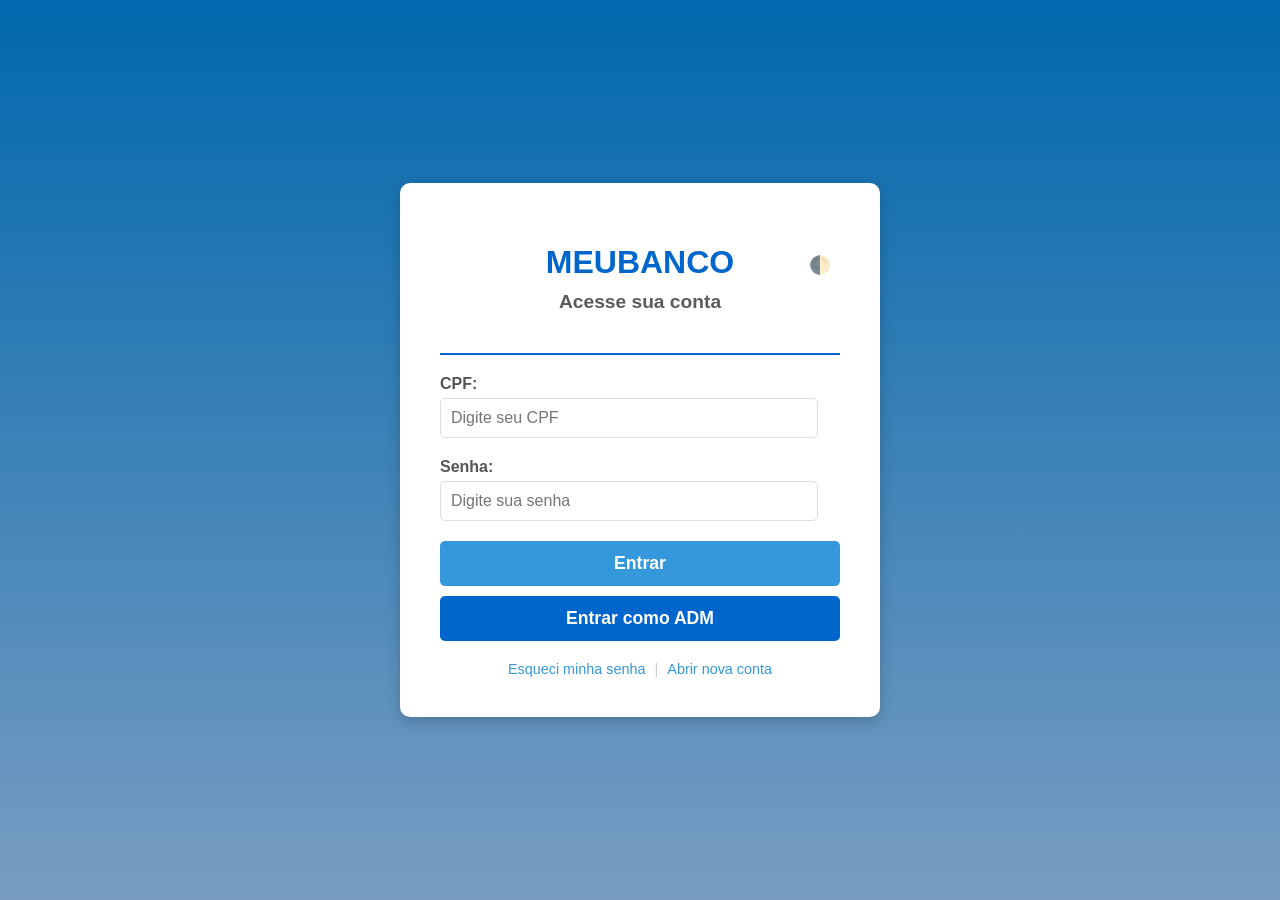
<file: wwwroot/login.html>
<!DOCTYPE html>
<html lang="pt-br">
<head>
    <meta charset="UTF-8">
    <meta name="viewport" content="width=device-width, initial-scale=1.0">
    <title>MeuBanco - Login</title>
    <link rel="stylesheet" href="css/transactions.css">
    <link rel="stylesheet" href="css/login.css">
</head>
<body>
    <div class="login-container">
        <header>
            <button id="themeToggle" class="btn-theme">🌓</button>
            <h1>MEUBANCO</h1>
            <h2>Acesse sua conta</h2>
        </header>

        <form id="loginForm">
            <div class="input-group">
                <label for="cpf">CPF:</label>
                <input type="text" id="cpf" placeholder="Digite seu CPF" required>
            </div>
            <div class="input-group">
                <label for="password">Senha:</label>
                <input type="password" id="password" placeholder="Digite sua senha" required>
            </div>
            <button type="submit">Entrar</button>
            <button type="button" id="adminLoginBtn" style="background: #0066cc; margin-top: 10px;">Entrar como ADM</button>
        </form>

        <div class="links">
            <a href="#" id="forgotPassword">Esqueci minha senha</a>
            <span class="separator">|</span>
            <a href="#" id="openAccount">Abrir nova conta</a>
        </div>

        <div id="notificacao" class="hidden"></div>
    </div>

    <script src="js/login.js"></script>
</body>
</html>
</file>
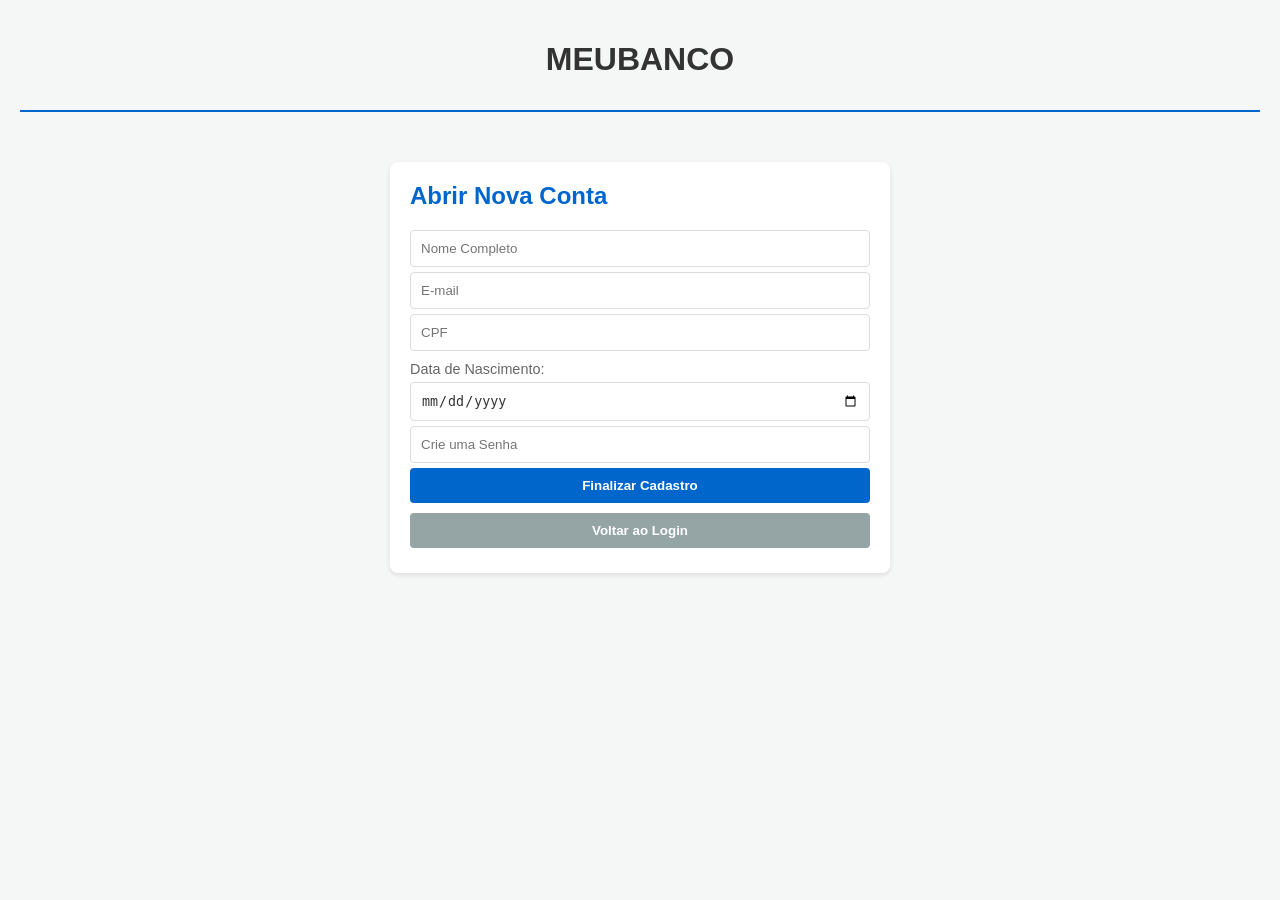
<file: wwwroot/register.html>
<!DOCTYPE html>
<html lang="pt-br">
<head>
    <meta charset="UTF-8">
    <meta name="viewport" content="width=device-width, initial-scale=1.0">
    <title>MeuBanco - Abrir Conta</title>
    <link rel="stylesheet" href="css/transactions.css">
</head>
<body>
    <header>
        <h1>MEUBANCO</h1>
    </header>
    <main style="max-width: 500px; margin: 50px auto;">
        <section id="cadastro">
            <h2>Abrir Nova Conta</h2>
            <form id="formCadastro">
                <input type="text" id="titular" placeholder="Nome Completo" required>
                <input type="email" id="email" placeholder="E-mail" required>
                <input type="text" id="cpf" placeholder="CPF" required>
                <label for="dataNascimento" style="display: block; margin-top: 10px; font-size: 0.9em; color: #666;">Data de Nascimento:</label>
                <input type="date" id="dataNascimento" required>
                <input type="password" id="senha" placeholder="Crie uma Senha" required>
                
                <button type="submit">Finalizar Cadastro</button>
                <button type="button" onclick="window.location.href='login.html'" style="background: #95a5a6; margin-top: 10px;">Voltar ao Login</button>
            </form>
        </section>
    </main>

    <div id="notificacao" class="hidden"></div>

    <script src="js/register.js"></script>
</body>
</html>
</file>
<file: wwwroot/css/transactions.css>
:root {
    --bg-color: #f4f7f6;
    --text-color: #333;
    --section-bg: #ffffff;
    --card-bg: #f9f9f9;
    --border-color: #ddd;
    --primary-color: #0066cc;
    --bg-gradient: linear-gradient(to bottom, #0068ad, #799dc2);
}

body.dark-mode {
    --bg-color: #121212;
    --text-color: #e0e0e0;
    --section-bg: #1e1e1e;
    --card-bg: #252525;
    --border-color: #444;
    --primary-color: #3498db;
    --bg-gradient: #121212;
}

body { 
    font-family: 'Segoe UI', Tahoma, Geneva, Verdana, sans-serif; 
    background: var(--bg-color); 
    color: var(--text-color); 
    margin: 0; 
    padding: 20px; 
    transition: background 0.3s, color 0.3s; 
}

header { text-align: center; color: var(--text-color); border-bottom: 2px solid var(--primary-color); margin-bottom: 20px; padding-bottom: 10px;}
main { max-width: 800px; margin: 0 auto; display: grid; gap: 20px; }
section { background: var(--section-bg); padding: 20px; border-radius: 8px; box-shadow: 0 2px 5px rgba(0,0,0,0.1); }
h2 { margin-top: 0; color: var(--primary-color); }
input, select, button { padding: 10px; margin: 5px 0; border: 1px solid var(--border-color); border-radius: 4px; display: block; width: 100%; box-sizing: border-box; background: var(--section-bg); color: var(--text-color); }
button { background: var(--primary-color); color: white; border: none; cursor: pointer; transition: 0.3s; font-weight: bold; }
button:hover { filter: brightness(1.2); }
.btn-logout { width: auto; background: var(--primary-color); margin-top: 10px; }
.btn-logout:hover { background: #79a8d6; }
.conta-card { border-left: 5px solid var(--primary-color); background: var(--card-bg); border-top: 1px solid var(--border-color); border-right: 1px solid var(--border-color); border-bottom: 1px solid var(--border-color); padding: 10px; margin-bottom: 10px; border-radius: 4px; text-align: left;}
.op-group { display: flex; gap: 10px; flex-wrap: wrap; }
.op-group input { flex: 1; }
.op-group button { width: auto; flex: 1; }

.btn-theme {
    background: none;
    border: none;
    color: inherit;
    width: 32px;
    height: 32px;
    display: inline-flex;
    align-items: center;
    justify-content: center;
    font-size: 1.1rem;
    padding: 0;
    opacity: 0.6;
    cursor: pointer;
}
.btn-theme:hover { opacity: 1; background: none; }
</file>
<file: wwwroot/css/login.css>
body {
    font-family: 'Segoe UI', Tahoma, Geneva, Verdana, sans-serif;
    background: var(--bg-gradient);
    color: var(--text-color);
    margin: 0;
    padding: 0;
    display: flex;
    justify-content: center;
    align-items: center;
    min-height: 100vh;
    transition: background 0.3s;
}

.login-container {
    background: var(--section-bg);
    color: var(--text-color);
    padding: 40px;
    border-radius: 10px;
    box-shadow: 0 4px 15px rgba(0, 0, 0, 0.2);
    text-align: center;
    width: 100%;
    max-width: 400px;
}

header {
    position: relative;
}

#themeToggle.btn-theme {
    position: absolute;
    right: 0;
    top: 0;
    width: 40px;
    background: transparent;
    color: inherit;
}

header h1 { color: var(--primary-color); margin-bottom: 10px; }

header h2 { color: var(--text-color); opacity: 0.8; font-size: 1.2em; margin-bottom: 30px; }

.input-group {
    margin-bottom: 20px;
    text-align: left;
}

.input-group label {
    display: block;
    margin-bottom: 5px;
    color: #555;
    font-weight: bold;
}

input[type="text"],
input[type="password"] {
    width: calc(100% - 22px);
    padding: 10px;
    border: 1px solid #ddd;
    border-radius: 5px;
    font-size: 1em;
}

button {
    background: #3498db;
    color: white;
    padding: 12px 20px;
    border: none;
    border-radius: 5px;
    cursor: pointer;
    font-size: 1.1em;
    font-weight: bold;
    width: 100%;
    transition: background 0.3s ease;
}

button:hover {
    background: #2980b9;
}

.links {
    margin-top: 20px;
    font-size: 0.9em;
}

.links a {
    color: #3498db;
    text-decoration: none;
    margin: 0 5px;
}

.links a:hover {
    text-decoration: underline;
}

.separator {
    color: #ccc;
}

#notificacao {
    margin-top: 20px;
    padding: 10px;
    border-radius: 5px;
    background-color: #f8d7da;
    color: #721c24;
    border: 1px solid #f5c6cb;
}

#notificacao.hidden {
    display: none;
}
</file>
